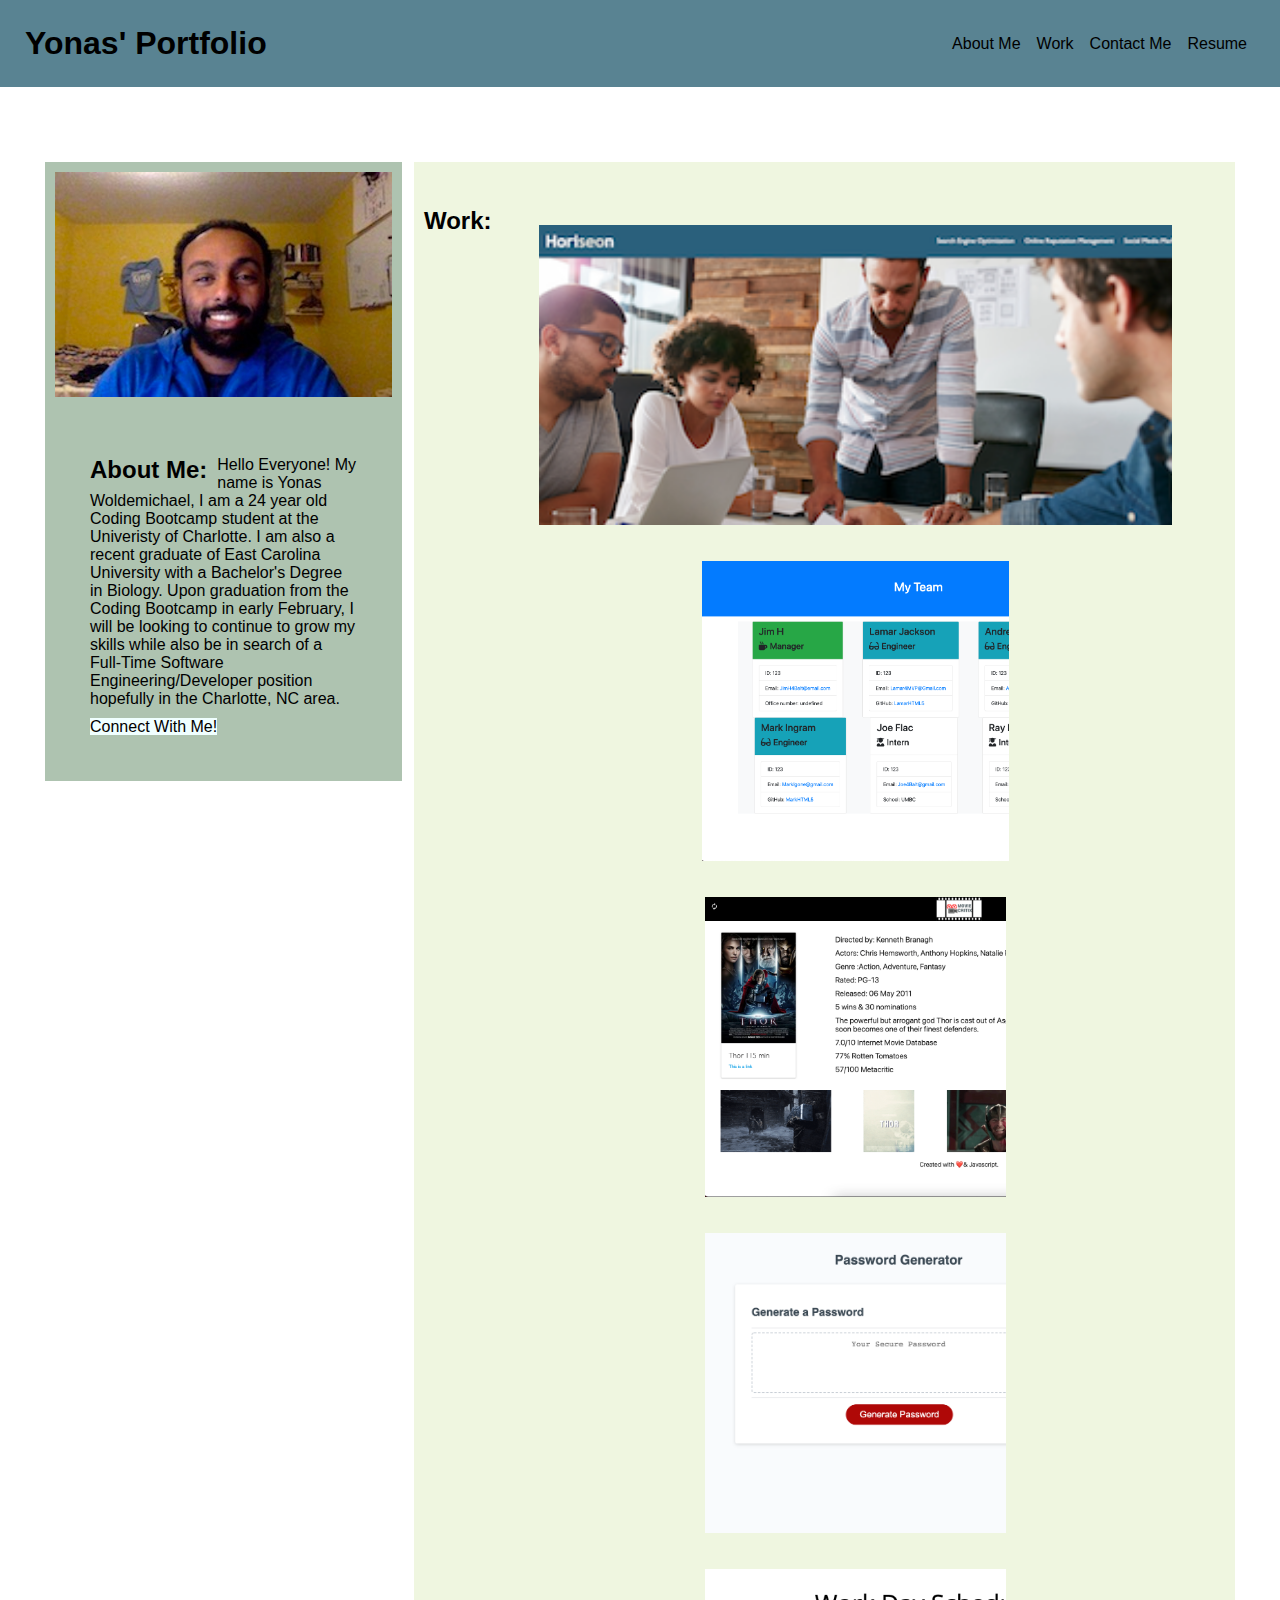
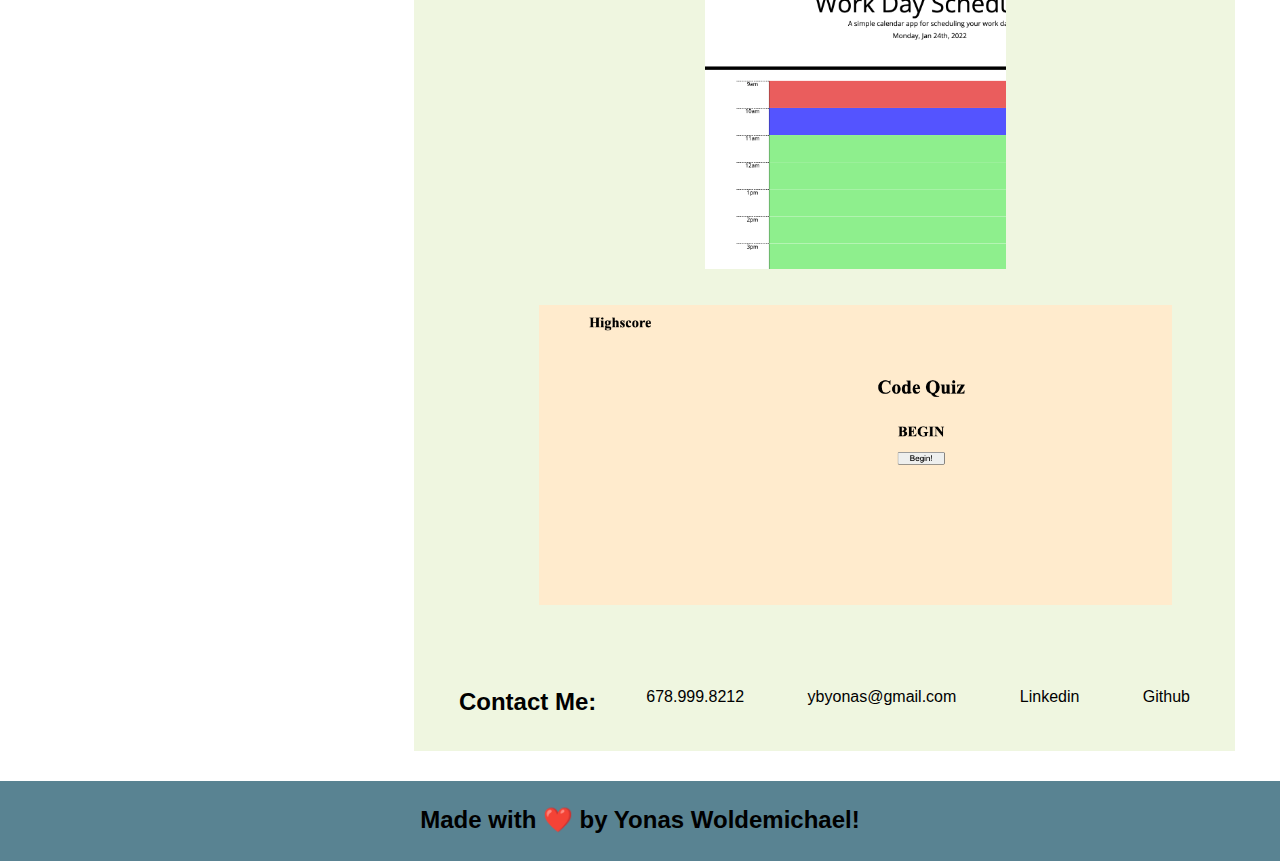
<file: Index.html>
<!DOCTYPE html>
<html lang="en">

<head>
    <meta charset="UTF-8">
    <meta http-equiv="X-UA-Compatible" content="IE=edge">
    <meta name="viewport" content="width=device-width, initial-scale=1.0">
    <link rel="stylesheet" href="./assets/style.css">
    <title>Yonas First Portfolio</title>
</head>

<body>
    <header>
        <h1>Yonas' Portfolio</h1>
        <ul>
            <li><a href="#about-me">About Me</a></li>
            <li><a href="#workpics">Work</a></li>
            <li><a href="#contact-me">Contact Me</a></li>
            <li><a href="https://drive.google.com/file/d/1ljraWxreLJGLUphwxcq5H6Z4vePdqj_1/view?usp=sharing">Resume</a>
            </li>
        </ul>
    </header>
    <div>
        <aside class="side-col">
            <img src="./assets/images/port1.jpg" alt="image of yonas">
            <div id="about-me">
                <h2 id="about-me">About Me:</h2>
                <p class="bio">Hello Everyone! My name is Yonas Woldemichael, I am a 24 year old Coding Bootcamp student
                    at
                    the
                    Univeristy of Charlotte. I am also a recent graduate of East Carolina University with a Bachelor's
                    Degree in Biology. Upon graduation from the Coding Bootcamp in early February, I will be looking to
                    continue to grow my skills while also be in search of a Full-Time Software Engineering/Developer
                    position hopefully in the Charlotte, NC area.</p>
                <a class="connect" href="https://www.linkedin.com/in/yonas-woldemichael-47a794225/">Connect With Me!</a>
            </div>
        </aside>
        <section class="main-col">
            <span id="work">
                <h2>Work:</h2>
                <div id="workpics" class="workpics">
                    <a class="comingsoon job-one" href="https://ybyonas1.github.io/seo--refactor-exc-yw/"></a>
                    <a class="comingsoon job-two" href="https://github.com/Ybyonas1/team-profile-gen"></a>
                    <a class="comingsoon job-three" href="https://heatedtowel.github.io/moviecritix/"></a>
                    <a class="comingsoon job-four" href="https://github.com/Ybyonas1/password-generator"></a>
                    <a class="comingsoon job-five" href="https://github.com/Ybyonas1/dream-team-day-planner"></a>
                    <a class="comingsoon job-six" href="https://github.com/Ybyonas1/code-quiz-assignment"></a>

                </div>
            </span>
            <div id="contact-me">
                <h2 id="contact-me">Contact Me:</h2>
                <ul id="contlinks">
                    <li>678.999.8212</li>
                    <li><a href="mailto:ybyonas@gmail.com">ybyonas@gmail.com</a></li>
                    <li><a href="https://www.linkedin.com/in/yonas-woldemichael-47a794225/">Linkedin</a></li>
                    <li><a href="https://github.com/Ybyonas1">Github</a></li>
                </ul>
            </div>
        </section>
    </div>
</body>

<footer>
    <h2>Made with ❤️ by Yonas Woldemichael!</h2>
</footer>

</html>
</file>
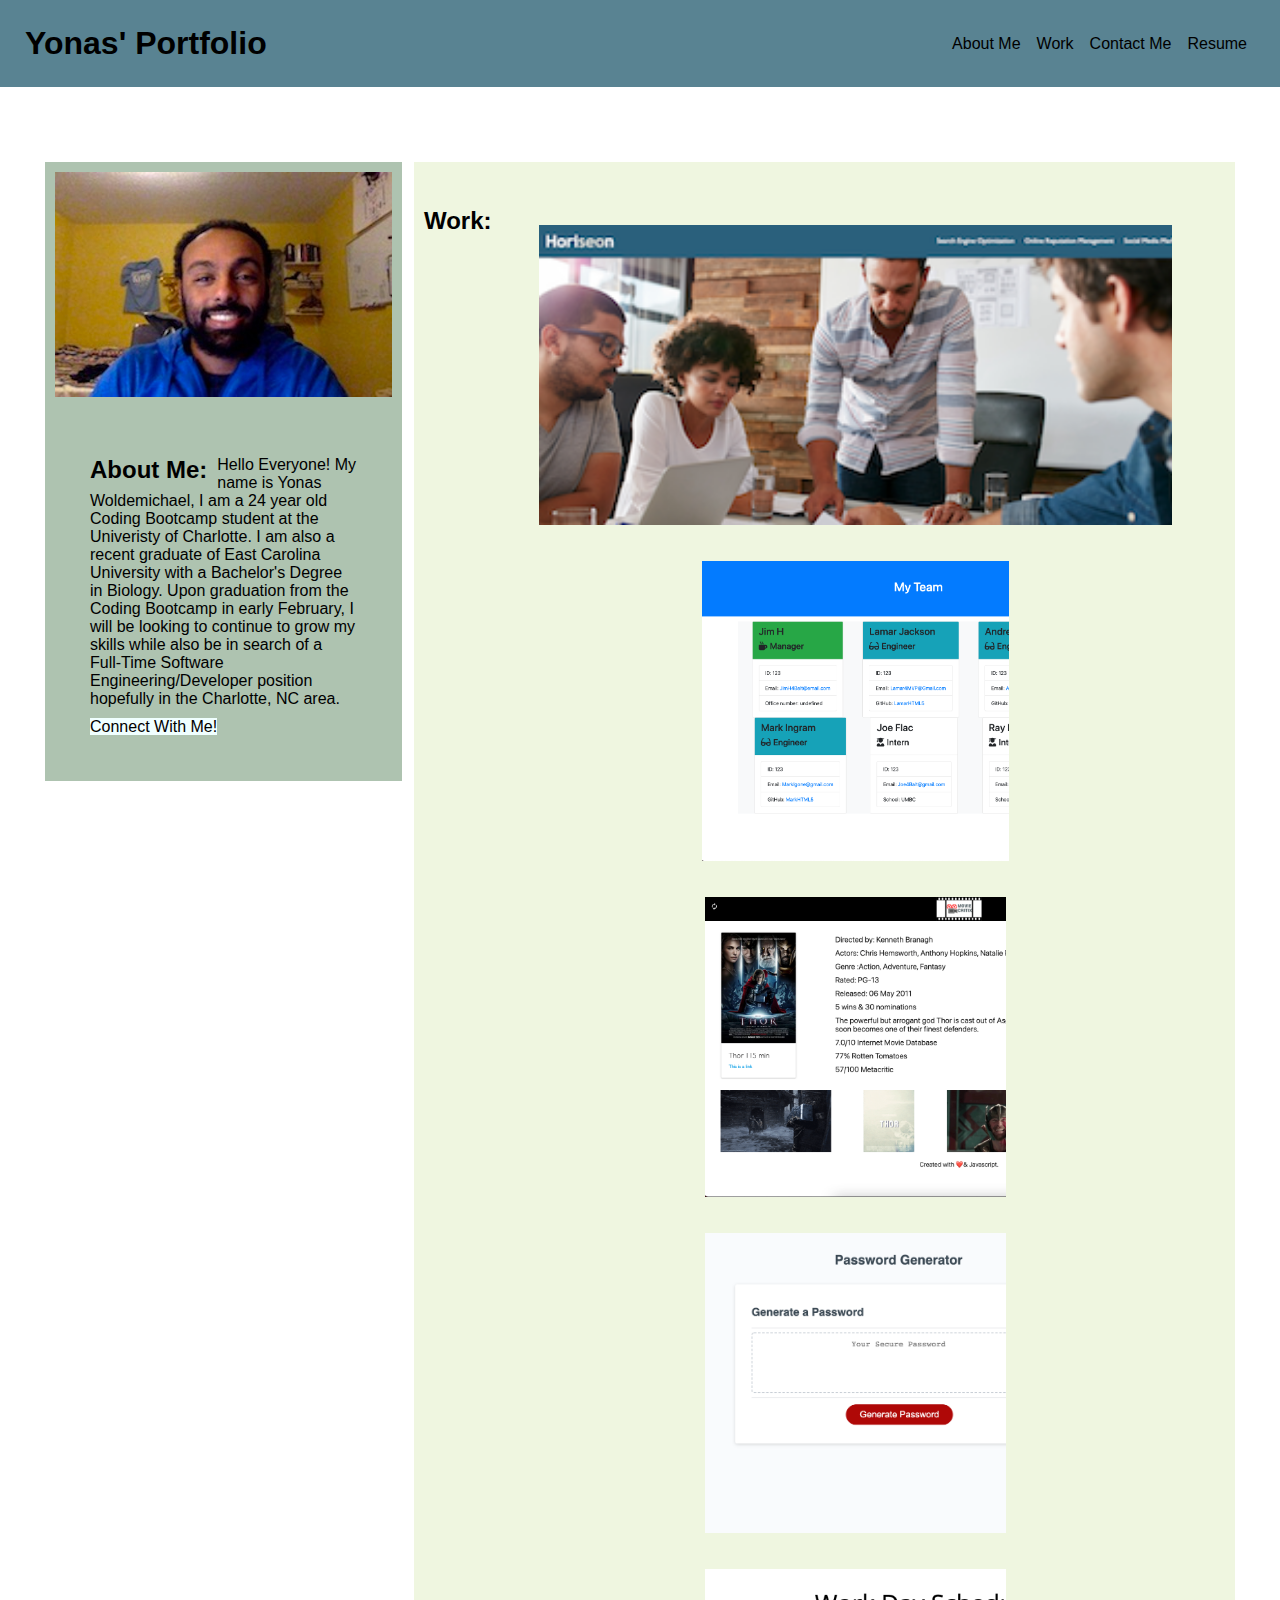
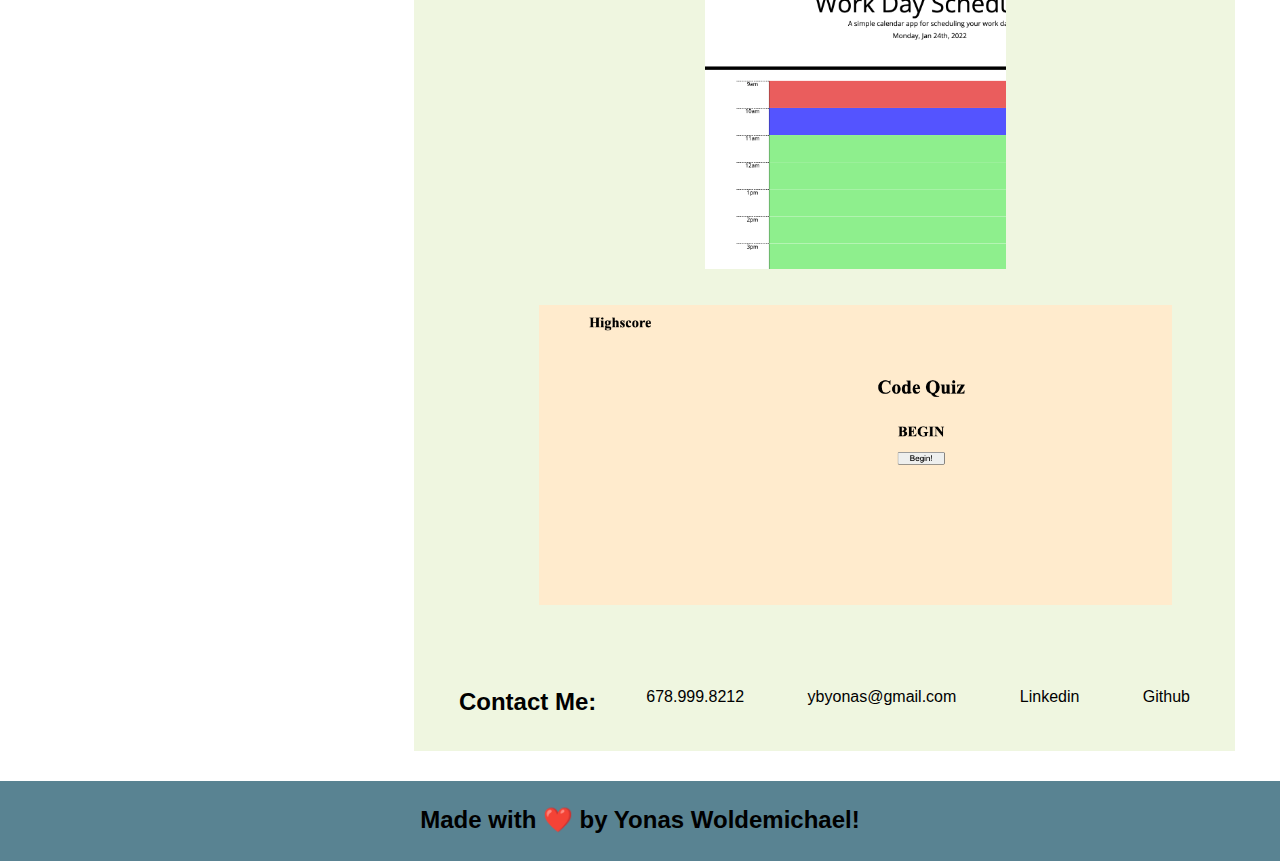
<file: index.html>
<!DOCTYPE html>
<html lang="en">

<head>
    <meta charset="UTF-8">
    <meta http-equiv="X-UA-Compatible" content="IE=edge">
    <meta name="viewport" content="width=device-width, initial-scale=1.0">
    <link rel="stylesheet" href="./assets/style.css">
    <title>Yonas First Portfolio</title>
</head>

<body>
    <header>
        <h1>Yonas' Portfolio</h1>
        <ul>
            <li><a href="#about-me">About Me</a></li>
            <li><a href="#workpics">Work</a></li>
            <li><a href="#contact-me">Contact Me</a></li>
            <li><a href="https://drive.google.com/file/d/1ljraWxreLJGLUphwxcq5H6Z4vePdqj_1/view?usp=sharing">Resume</a>
            </li>
        </ul>
    </header>
    <div>
        <aside class="side-col">
            <img src="./assets/images/port1.jpg" alt="image of yonas">
            <div id="about-me">
                <h2 id="about-me">About Me:</h2>
                <p class="bio">Hello Everyone! My name is Yonas Woldemichael, I am a 24 year old Coding Bootcamp student
                    at
                    the
                    Univeristy of Charlotte. I am also a recent graduate of East Carolina University with a Bachelor's
                    Degree in Biology. Upon graduation from the Coding Bootcamp in early February, I will be looking to
                    continue to grow my skills while also be in search of a Full-Time Software Engineering/Developer
                    position hopefully in the Charlotte, NC area.</p>
                <a class="connect" href="https://www.linkedin.com/in/yonas-woldemichael-47a794225/">Connect With Me!</a>
            </div>
        </aside>
        <section class="main-col">
            <span id="work">
                <h2>Work:</h2>
                <div id="workpics" class="workpics">
                    <a class="comingsoon job-one" href="https://ybyonas1.github.io/seo--refactor-exc-yw/"></a>
                    <a class="comingsoon job-two" href="https://github.com/Ybyonas1/team-profile-gen"></a>
                    <a class="comingsoon job-three" href="https://heatedtowel.github.io/moviecritix/"></a>
                    <a class="comingsoon job-four" href="https://github.com/Ybyonas1/password-generator"></a>
                    <a class="comingsoon job-five" href="https://github.com/Ybyonas1/dream-team-day-planner"></a>
                    <a class="comingsoon job-six" href="https://github.com/Ybyonas1/code-quiz-assignment"></a>

                </div>
            </span>
            <div id="contact-me">
                <h2 id="contact-me">Contact Me:</h2>
                <ul id="contlinks">
                    <li>678.999.8212</li>
                    <li><a href="mailto:ybyonas@gmail.com">ybyonas@gmail.com</a></li>
                    <li><a href="https://www.linkedin.com/in/yonas-woldemichael-47a794225/">Linkedin</a></li>
                    <li><a href="https://github.com/Ybyonas1">Github</a></li>
                </ul>
            </div>
        </section>
    </div>
</body>

<footer>
    <h2>Made with ❤️ by Yonas Woldemichael!</h2>
</footer>

</html>
</file>
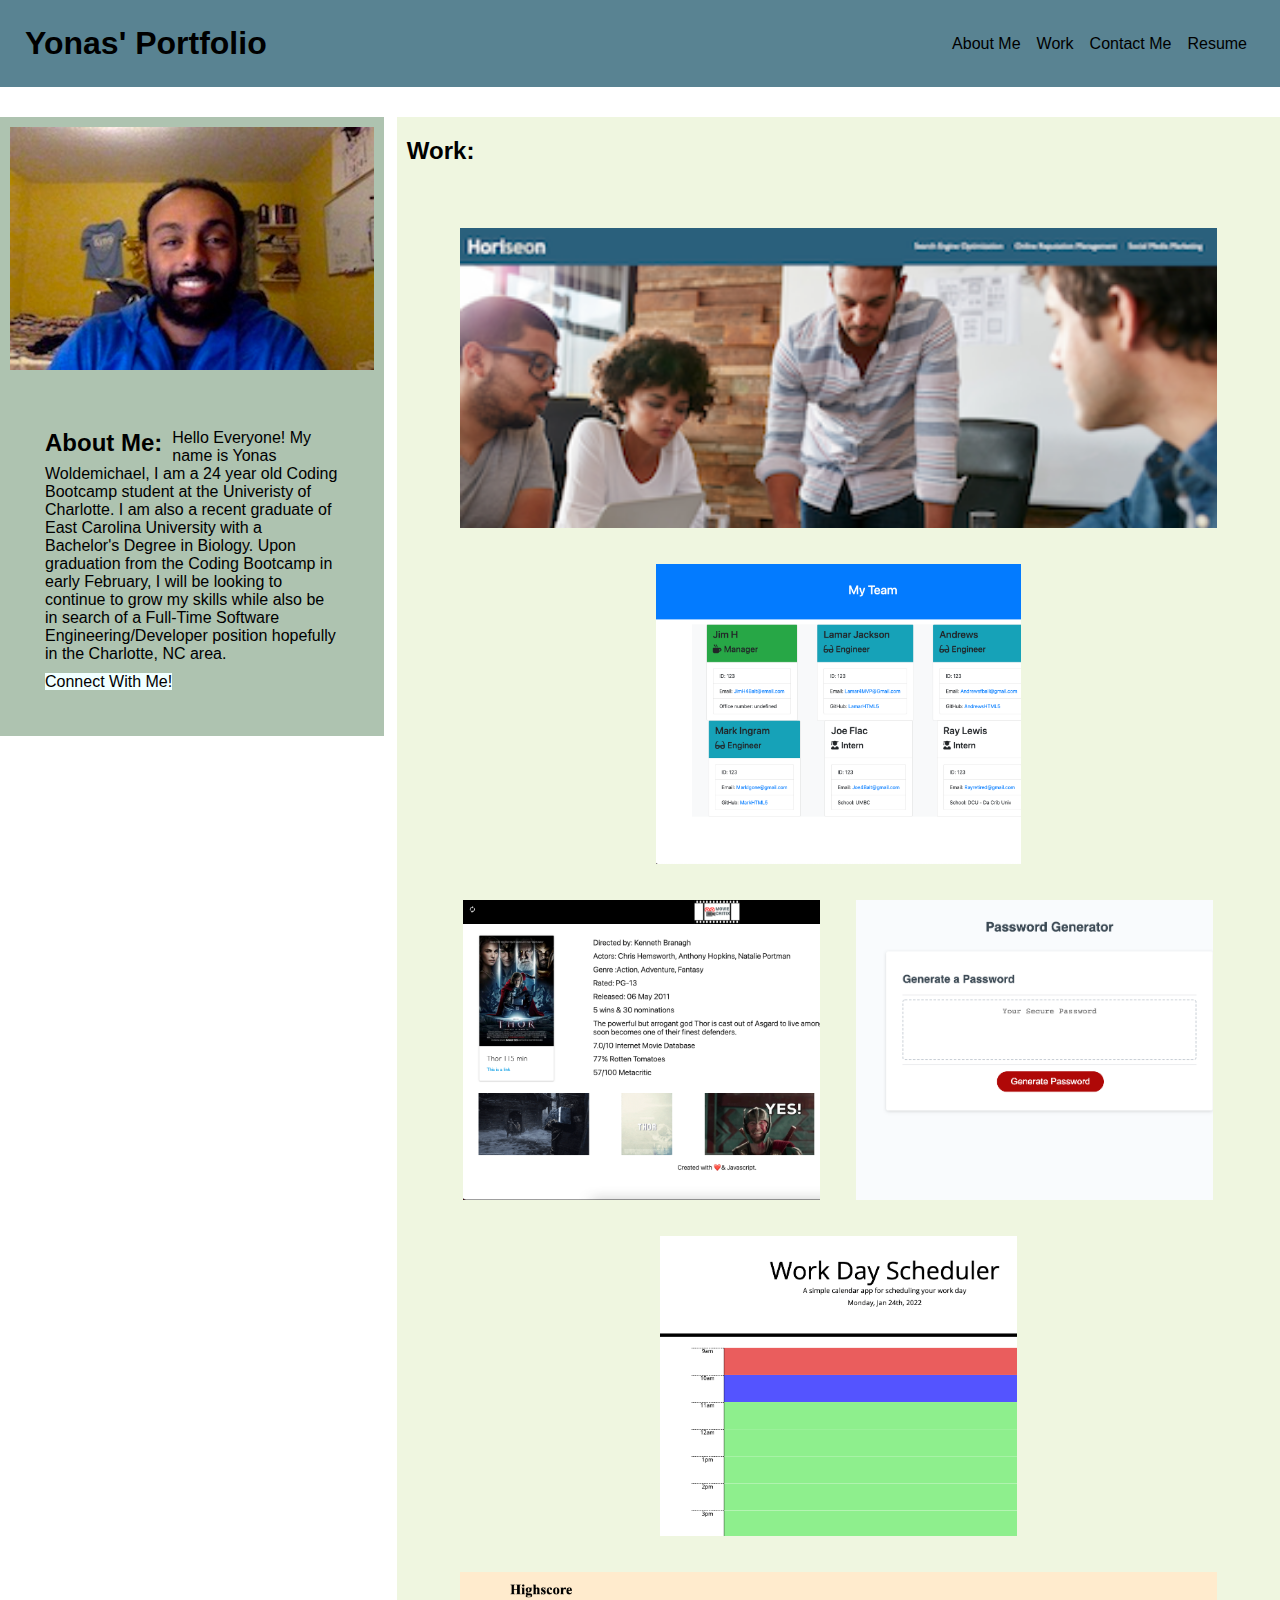
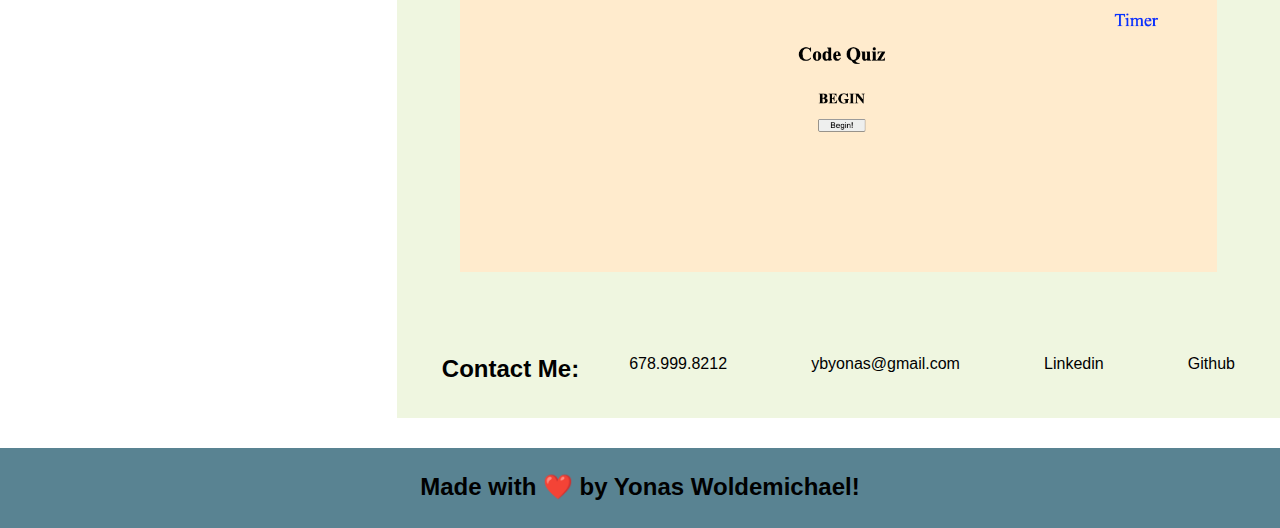
<file: _index.html>
<!DOCTYPE html>
<html lang="en">

<head>
    <meta charset="UTF-8">
    <meta http-equiv="X-UA-Compatible" content="IE=edge">
    <meta name="viewport" content="width=device-width, initial-scale=1.0">
    <link rel="stylesheet" href="./assets/style.css">
    <title>Yonas First Portfolio</title>
</head>

<body>
    <header>
        <h1>Yonas' Portfolio</h1>
        <ul>
            <li><a href="#about-me">About Me</a></li>
            <li><a href="#workpics">Work</a></li>
            <li><a href="#contact-me">Contact Me</a></li>
            <li><a href="https://drive.google.com/file/d/1ljraWxreLJGLUphwxcq5H6Z4vePdqj_1/view?usp=sharing">Resume</a>
            </li>
        </ul>
    </header>
    <aside class="side-col">
        <img src="./assets/images/port1.jpg" alt="image of yonas">
        <div id="about-me">
            <h2 id="about-me">About Me:</h2>
            <p class="bio">Hello Everyone! My name is Yonas Woldemichael, I am a 24 year old Coding Bootcamp student at
                the
                Univeristy of Charlotte. I am also a recent graduate of East Carolina University with a Bachelor's
                Degree in Biology. Upon graduation from the Coding Bootcamp in early February, I will be looking to
                continue to grow my skills while also be in search of a Full-Time Software Engineering/Developer
                position hopefully in the Charlotte, NC area.</p>
            <a class="connect" href="https://www.linkedin.com/in/yonas-woldemichael-47a794225/">Connect With Me!</a>
        </div>
    </aside>
    <section class="main-col">
        <span id="work">
            <h2>Work:</h2>
            <div id="workpics" class="workpics">
                <a class="comingsoon job-one" href="https://ybyonas1.github.io/seo--refactor-exc-yw/"></a>
                <a class="comingsoon job-two" href="https://github.com/Ybyonas1/team-profile-gen"></a>
                <a class="comingsoon job-three" href="https://heatedtowel.github.io/moviecritix/"></a>
                <a class="comingsoon job-four" href="https://github.com/Ybyonas1/password-generator"></a>
                <a class="comingsoon job-five" href="https://github.com/Ybyonas1/dream-team-day-planner"></a>
                <a class="comingsoon job-six" href="https://github.com/Ybyonas1/code-quiz-assignment"></a>

            </div>
        </span>
        <div id="contact-me">
            <h2 id="contact-me">Contact Me:</h2>
            <ul id="contlinks">
                <li>678.999.8212</li>
                <li><a href="mailto:ybyonas@gmail.com">ybyonas@gmail.com</a></li>
                <li><a href="https://www.linkedin.com/in/yonas-woldemichael-47a794225/">Linkedin</a></li>
                <li><a href="https://github.com/Ybyonas1">Github</a></li>
            </ul>
        </div>
    </section>
</body>

<footer>
    <h2>Made with ❤️ by Yonas Woldemichael!</h2>
</footer>

</html>
</file>
<file: assets/style.css>
:root{
    margin: 0;
}

html, * {
    margin: 0;
    box-sizing: border-box;
}

header {
    background-color: rgb(89,131,146);
    display: flex;
    padding: 25px;
}

header h1 {
    display: inline-block;
    width: 100%;
}

header li {
  display: inline;
  margin: 0 8px;
}

header li:hover {
    background-color: white;
    text-decoration: red;
    transition: 0.6s;
    opacity: 1;
    padding: 4px 8px;
}

header ul { 
    display: flex;
    justify-content: flex-end;
    width: 100%;
    align-items: center;
}

header a {
    text-decoration: none;
    color: black;
}

body {
    font-family: 'Lucida Sans', 'Lucida Sans Regular', 'Lucida Grande', 'Lucida Sans Unicode', Geneva, Verdana, sans-serif;
}

.bio {
    margin-bottom: 10px;
}

.connect {
    margin-top: 80px;
    background-color: azure;
    color: black;
    width: 200px;
    text-decoration: none;
}

aside img {
    padding: 10px;
    width: 100%;
    height: auto;
}

div {
    margin: 25px;
    border-radius: 15px;
    padding: 20px;
}

div h2 {
    float: left;
    margin-right: 10px;
}

#work h2 {
  
}

section span h2 {
    padding-top: 20px;
    padding-left: 10px;
}

.workpics {
    display: flex;
    flex-wrap: wrap;
    justify-content: center;
}

.comingsoon {
    display: flex;
    align-items: flex-end;
    height: 300px;
    background-size: 100%;
    background-repeat: no-repeat;
    width: 300px;
    padding: 18px;
    margin: 18px;
    background-size: cover;
}

.comingsoon:hover {
    transform: scale(1.05);
    transition: .5s ease-in-out;
}

.comingsoon:first-child {
    min-height: 300px;
    width: 100%;
}

.job-one {
    background-image: url("./images/Screen\ Shot\ 2021-11-17\ at\ 8.54.26\ PM.png");
}

.job-two {
    background-image: url("./images/tpg.png");
    width: 46%;
}

.job-three {
    background-image: url("./images/movie_critix.png");
    width: 45%;
}
.job-four {
    background-image: url("./images/PassgenSS.png");
    width: 45%;
}

.job-five {
    background-image: url("./images/chpt5.png");
    width: 45%;
}

.job-six {
    background-image: url("./images/cdss.png");
    width: 100%;
}

#contlinks {
   display: flex;
   justify-content: space-between;
   list-style-type: none;
   align-items: center;
   flex-wrap: wrap;
}

#contlinks a {
    text-decoration: none;
    color: black;
}

#contlinks a:hover {
    background-color: rgb(239,246,224);
    color: tomato;
    opacity: 5;
    transition: 0.6s;

}

footer {
    position: relative;
   clear: both;
   margin-top: -200px;
   height: 80px;
    width: 100%;
    background-color: rgb(89,131,146);
    text-align: center;
    padding: 25px;
}

.main-col {
    background-color: rgb(239,246,224);
    float: right;
    width: 69%;
    margin-top: 30px;
    margin-bottom: 30px;
}

.side-col {
    background-color: rgb(174,195,176);
    float:left;
    width: 30%;
    margin-top: 30px;
}

@media screen and (max-width: 700px) {
    div {
        display: flex;
      flex-direction: column;
    }
    body {
        width: 100%;
    }
  }
</file>
